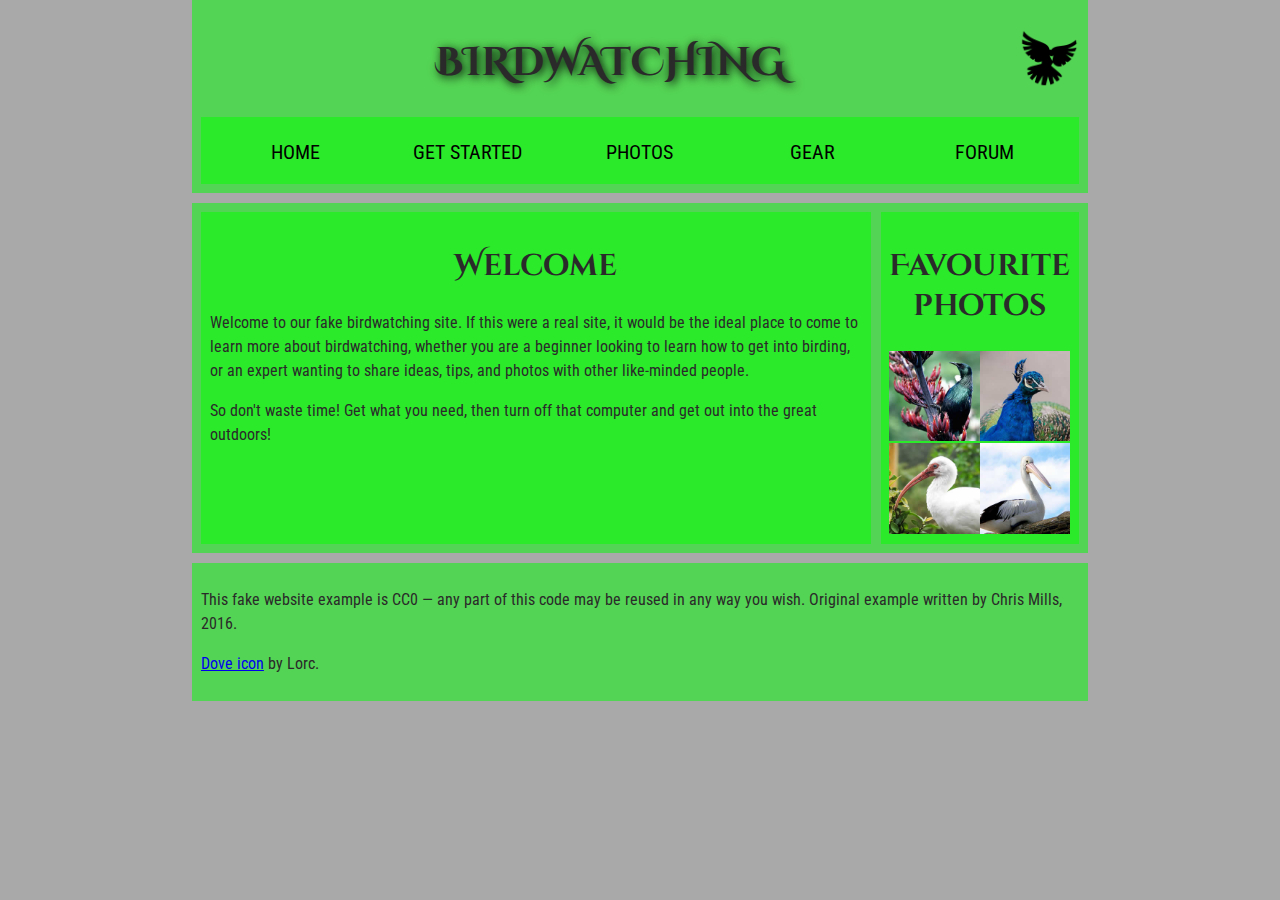
<file: index.html>
<!DOCTYPE html>
<html lang="en">
  <head>
    <meta charset="utf-8">
    <title>Birdwatching</title>
    <link href="https://fonts.googleapis.com/css?family=Roboto+Condensed:300%7CCinzel+Decorative:700" rel="stylesheet">
    <link rel="stylesheet" href="style.css">
    <!--[if lt IE 9]>
      <script src="https://cdnjs.cloudflare.com/ajax/libs/html5shiv/3.7.3/html5shiv.js"></script>
    <![endif]-->
  </head>

  <body>
      <header>
      <h1>Birdwatching</h1>
      <img src="dove.png" alt="a simple dove logo">

      <nav>
      <ul>
        <li><span>Home</span></li>
        <li><a href="#">Get started</a></li>
        <li><a href="#">Photos</a></li>
        <li><a href="#">Gear</a></li>
        <li><a href="#">Forum</a></li>
      </ul>
    </nav>
  </header>
  <main>
    <article>
      <h2>Welcome</h2>

      <p>Welcome to our fake birdwatching site. If this were a real site, it would be the ideal place to come to learn more about birdwatching, whether you are a beginner looking to learn how to get into birding, or an expert wanting to share ideas, tips, and photos with other like-minded people.</p>

      <p>So don't waste time! Get what you need, then turn off that computer and get out into the great outdoors!</p>

    </article>
    <aside>
      <h2>Favourite photos</h2>

      <a href="favorite-1.jpg"><img src="favorite-1_th.jpg" alt="Small black bird, black claws, long black slender beak, links to larger version of the image"></a>
      <a href="favorite-2.jpg"><img src="favorite-2_th.jpg" alt="Top half of a pretty bird with bright blue plumage on neck, light colored beak, blue headdress, links to larger version of the image"></a>
      <a href="favorite-3.jpg"><img src="favorite-3_th.jpg" alt="Top half of a large bird with white plumage, very long curved narrow light colored break, links to larger version of the image"></a>
      <a href="favorite-4.jpg"><img src="favorite-4_th.jpg" alt="Large bird, mostly white plumage with black plumage on back and rear, long straight white beak, links to larger version of the image"></a>
    </aside>
  </main>
  <footer>

      <p>This fake website example is CC0 — any part of this code may be reused in any way you wish. Original example written by Chris Mills, 2016.</p>

      <p><a href="http://game-icons.net/lorc/originals/dove.html">Dove icon</a> by Lorc.</p>
</footer>
  </body>
</html>
</file>
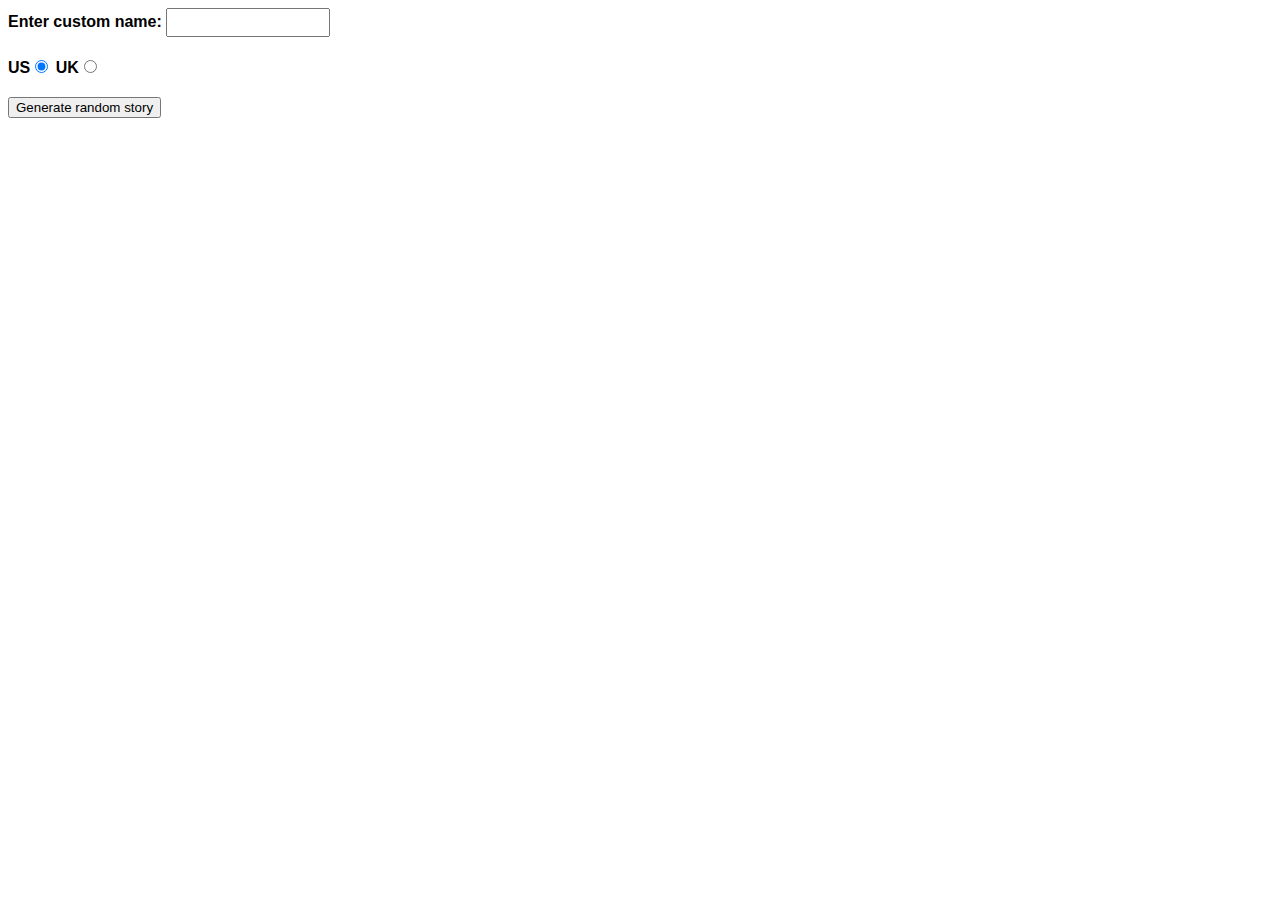
<file: asignment4/part1/index.html>
<!--
  Name: KABIN KUNWAR
  File: index.html
  Date:4th August 2024
  Description: Story generator.
  -->

<!DOCTYPE html>
<html lang="en-US">
  <head>
    <meta charset="utf-8" />
    <meta name="viewport" content="width=device-width" />

    <title>Silly story generator</title>

    <style>
      body {
        font-family: helvetica, sans-serif;
        width: 350px;
      }

      label {
        font-weight: bold;
      }

      div {
        padding-bottom: 20px;
      }

      input[type="text"] {
        padding: 5px;
        width: 150px;
      }

      p {
        background: #ffc125;
        color: #5e2612;
        padding: 10px;
        visibility: hidden;
      }
    </style>
  </head>

  <body>
    <div>
      <label for="customname">Enter custom name:</label>
      <input id="customname" type="text" placeholder="" />
    </div>
    <div>
      <label for="us">US</label
      ><input id="us" type="radio" name="ukus" value="us" checked />
      <label for="uk">UK</label
      ><input id="uk" type="radio" name="ukus" value="uk" />
    </div>
    <div>
      <button class="randomize">Generate random story</button>
    </div>
    <!-- Thanks a lot to Willy Aguirre for his help with the code for this assessment -->
    <p class="story"></p>
    <script src="main.js"> </script>
  </body>
</html>
</file>
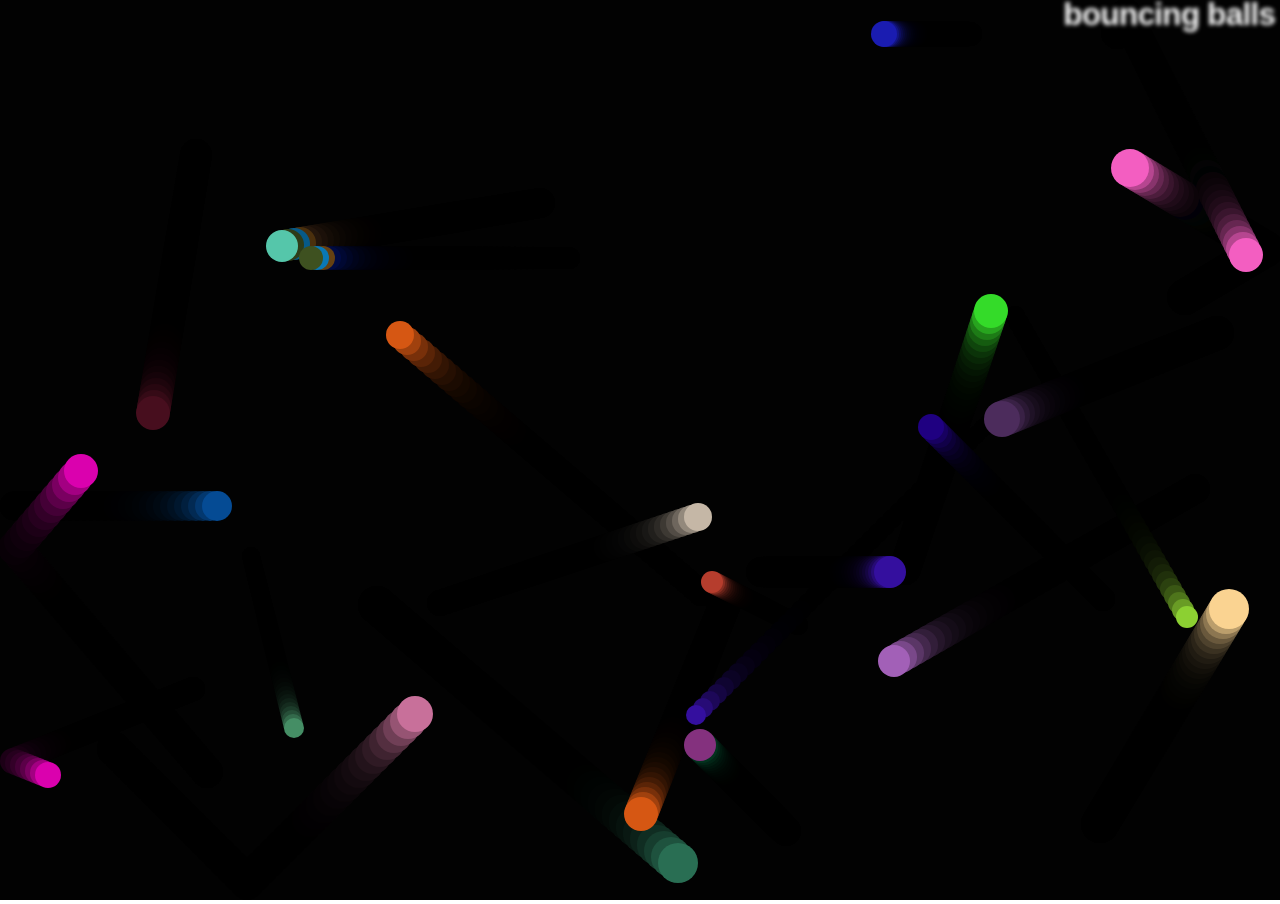
<file: asignment4/part3/index.html>
<!--
  Name: KABIN KUNWAR
  File: index.html
  Date: 4th August 2024
  Description: Bouncing ball.
  -->
<!DOCTYPE html>
<html lang="en-US">
  <head>
    <meta charset="utf-8">
    <meta name="viewport" content="width=device-width">
    <title>Bouncing balls</title>
    <link rel="stylesheet" href="style.css">
  </head>

  <body>
    <h1>bouncing balls</h1>
    <canvas></canvas>

    <script src="main.js"></script>
  </body>
</html>
</file>
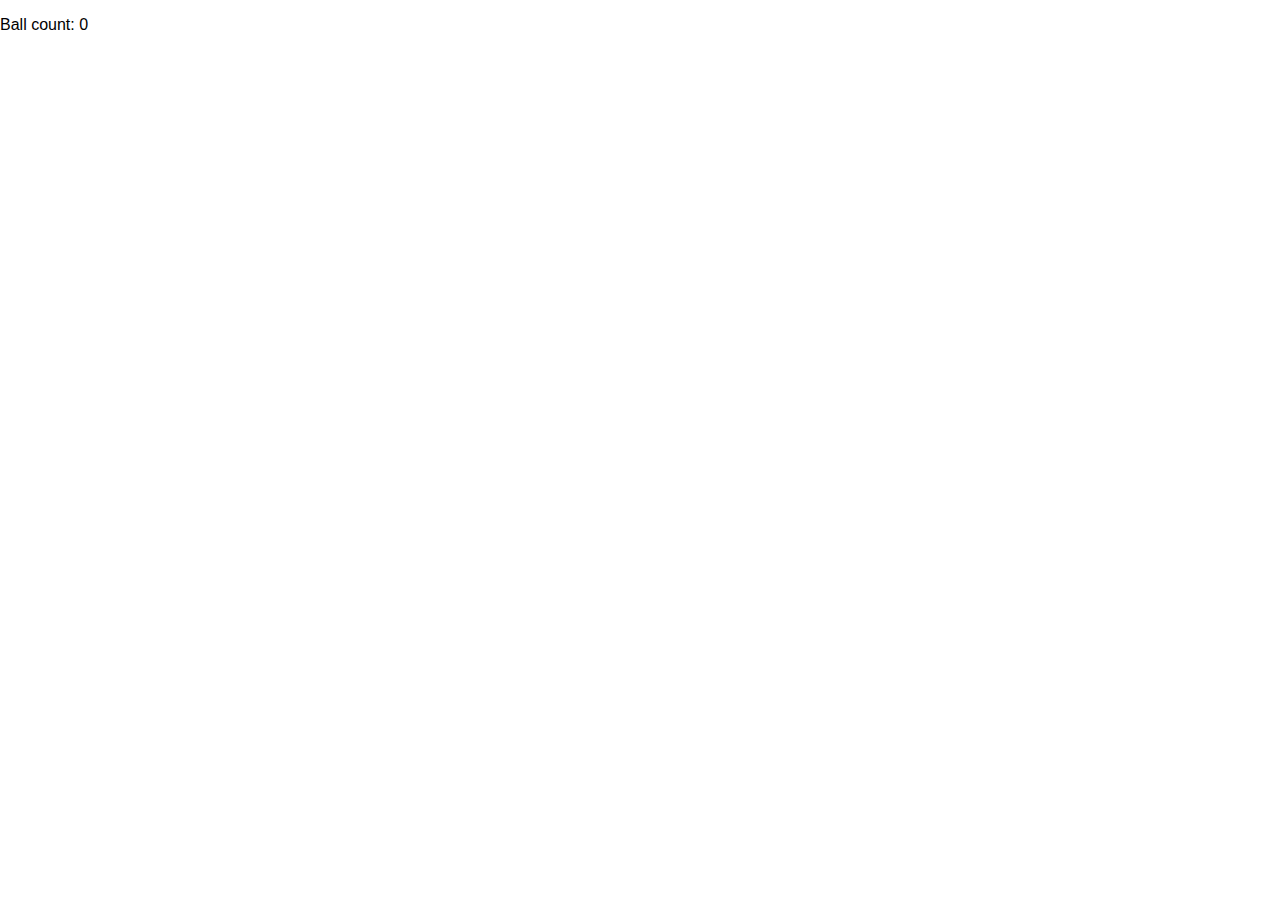
<file: asignment4/part4/index.html>
<!--
  Name: KABIN KUNWAR
  File: index.html
  Date: 4th August 2024
  Description: Additional features to bouncing ball.
  -->
<!DOCTYPE html>
<html lang="en-US">
  <head>
    <meta charset="utf-8">
    <meta name="viewport" content="width=device-width">
    <title>Bouncing balls</title>
    <link rel="stylesheet" href="style.css">
  </head>

  <body>
    <h1>bouncing balls</h1>
    <p> Ball count: 0 </p>
    <canvas></canvas>

    <script src="main.js"></script>
  </body>
</html>
</file>
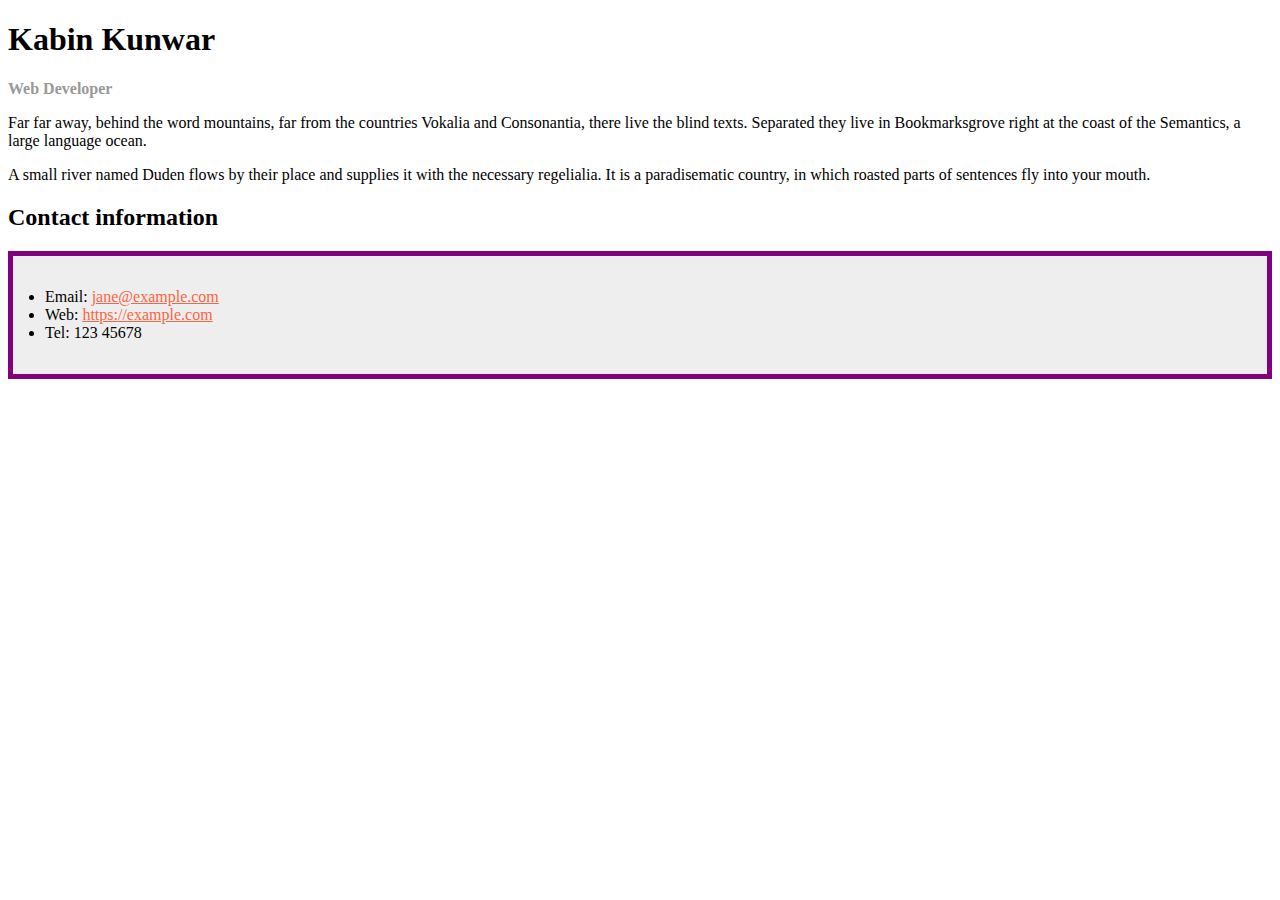
<file: assignment3/part1/index.html>
<!--
  Name: KABIN KUNWAR
  File: index.html
  Date:21 june 2024
  Description: Kabin Kunwar profile.
  -->

<!doctype html>
<html lang="en">
  <head>
    <meta charset="utf-8" />
    <meta name="viewport" content="width=device-width" />
    <title>Formatting a biography</title>
    <link rel="stylesheet" href="style.css">
  </head>

  <body>
    <h1>Kabin Kunwar</h1>
    <div class="job-title">Web Developer</div>
    <p>
      Far far away, behind the word mountains, far from the countries Vokalia
      and Consonantia, there live the blind texts. Separated they live in
      Bookmarksgrove right at the coast of the Semantics, a large language
      ocean.
    </p>

    <p>
      A small river named Duden flows by their place and supplies it with the
      necessary regelialia. It is a paradisematic country, in which roasted
      parts of sentences fly into your mouth.
    </p>

    <h2>Contact information</h2>
    <ul>
      <li>
        Email:
        <a href="mailto:jane@example.com">jane@example.com</a>
      </li>
      <li>
        Web:
        <a href="https://example.com">https://example.com</a>
      </li>
      <li>Tel: 123 45678</li>
    </ul>
  </body>
</html>
</file>
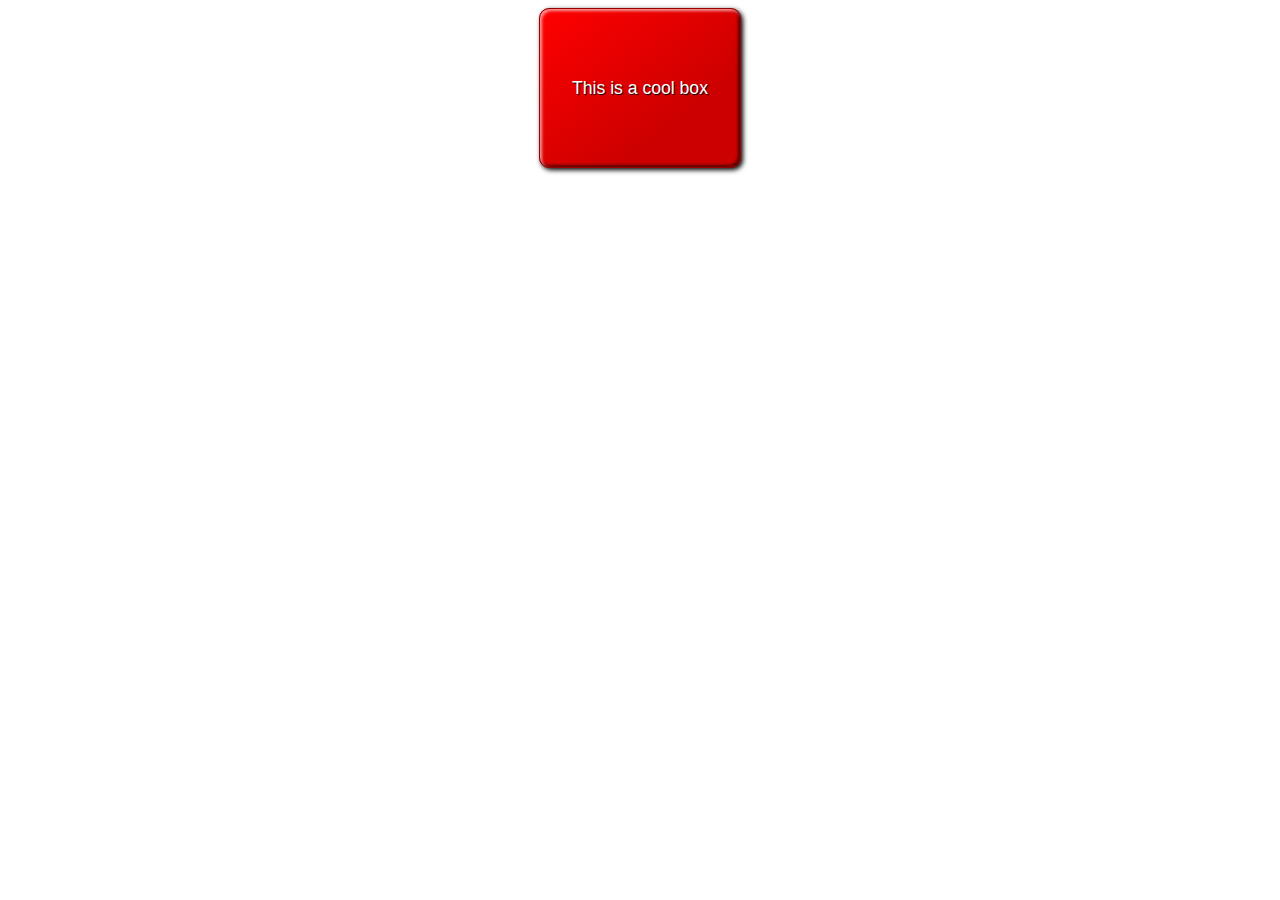
<file: assignment3/part2/index.html>
<!--
  Name: KABIN KUNWAR
  File: index.html
  Date:21 june 2024
  Description: coolbox
  -->
<!DOCTYPE html>
<html lang="en-US">
  <head>
    <meta charset="utf-8">
    <meta name="viewport" content="width=device-width">
    <title>Cool box</title>
    <link rel="stylesheet" href="style.css"
  </head>
  <body>
      <div>This is a cool box</div>
  </body>
</html>
</file>
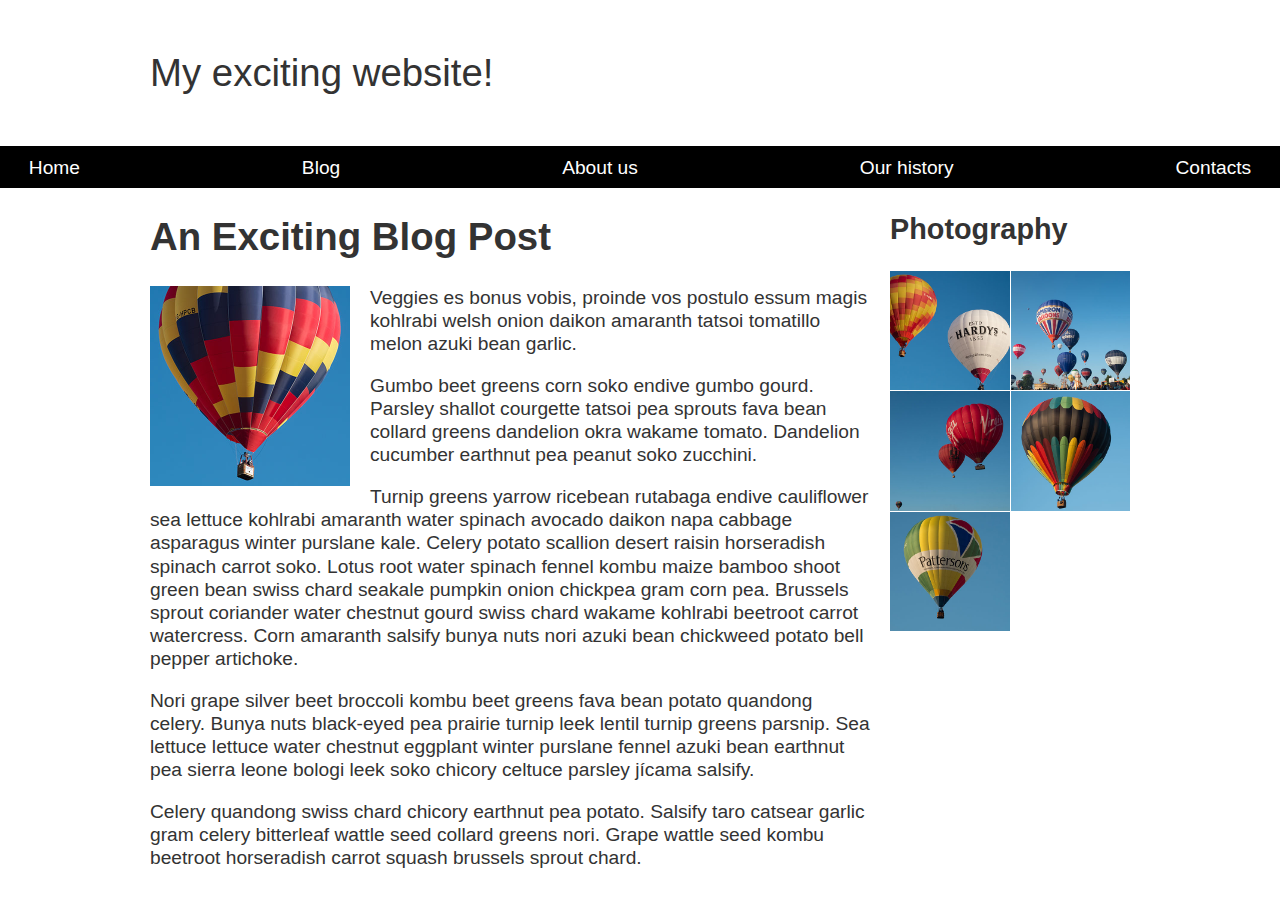
<file: assignment3/part4/index.html>
<!--
  Name: KABIN KUNWAR
  File: index.html
  Date:21 june 2024
  Description: My exciting profile!
  -->

<!DOCTYPE html>
<html lang="en-US">
  <head>
    <meta charset="utf-8">
    <meta name="viewport" content="width=device-width, initial-scale=1">
    <title>Layout Task</title>
    <link href="styles.css" rel="stylesheet" type="text/css">
  </head>

<body>

  <div class="logo">
    My exciting website!
  </div>
  <nav>
    <ul>
        <li><a href="home.html">Home</a></li>
        <li><a href="blog.html">Blog</a></li>
        <li><a href="about.html">About us</a></li>
        <li><a href="history.html">Our history</a></li>
        <li><a href="contact.html">Contacts</a></li>
    </ul>
</nav>


  

  <main class="grid">
    <article>
      <h1>
        An Exciting Blog Post
      </h1>
      <img src="balloon-sq6.jpg" alt="placeholder" class="feature">
      <p>Veggies es bonus vobis, proinde vos postulo essum magis kohlrabi welsh onion daikon amaranth tatsoi tomatillo melon
        azuki bean garlic.</p>

      <p>Gumbo beet greens corn soko endive gumbo gourd. Parsley shallot courgette tatsoi pea sprouts fava bean collard greens
        dandelion okra wakame tomato. Dandelion cucumber earthnut pea peanut soko zucchini.</p>

      <p>Turnip greens yarrow ricebean rutabaga endive cauliflower sea lettuce kohlrabi amaranth water spinach avocado daikon
        napa cabbage asparagus winter purslane kale. Celery potato scallion desert raisin horseradish spinach carrot soko.
        Lotus root water spinach fennel kombu maize bamboo shoot green bean swiss chard seakale pumpkin onion chickpea gram
        corn pea. Brussels sprout coriander water chestnut gourd swiss chard wakame kohlrabi beetroot carrot watercress.
        Corn amaranth salsify bunya nuts nori azuki bean chickweed potato bell pepper artichoke.</p>

      <p>Nori grape silver beet broccoli kombu beet greens fava bean potato quandong celery. Bunya nuts black-eyed pea prairie
        turnip leek lentil turnip greens parsnip. Sea lettuce lettuce water chestnut eggplant winter purslane fennel azuki
        bean earthnut pea sierra leone bologi leek soko chicory celtuce parsley jícama salsify.</p>

      <p>Celery quandong swiss chard chicory earthnut pea potato. Salsify taro catsear garlic gram celery bitterleaf wattle
        seed collard greens nori. Grape wattle seed kombu beetroot horseradish carrot squash brussels sprout chard.</p>

    </article>

    <aside>
      <h2>
        Photography
      </h2>
      <ul class="photos">
        <li>
          <img src="balloon-sq1.jpg" alt="placeholder">
        </li>
        <li>
          <img src="balloon-sq2.jpg" alt="placeholder">
        </li>
        <li>
          <img src="balloon-sq3.jpg" alt="placeholder">
        </li>
        <li>
          <img src="balloon-sq4.jpg" alt="placeholder">
        </li>
        <li>
          <img src="balloon-sq5.jpg" alt="placeholder">
        </li>
      </ul>

    </aside>
  </main>

</body>

</html>
</file>
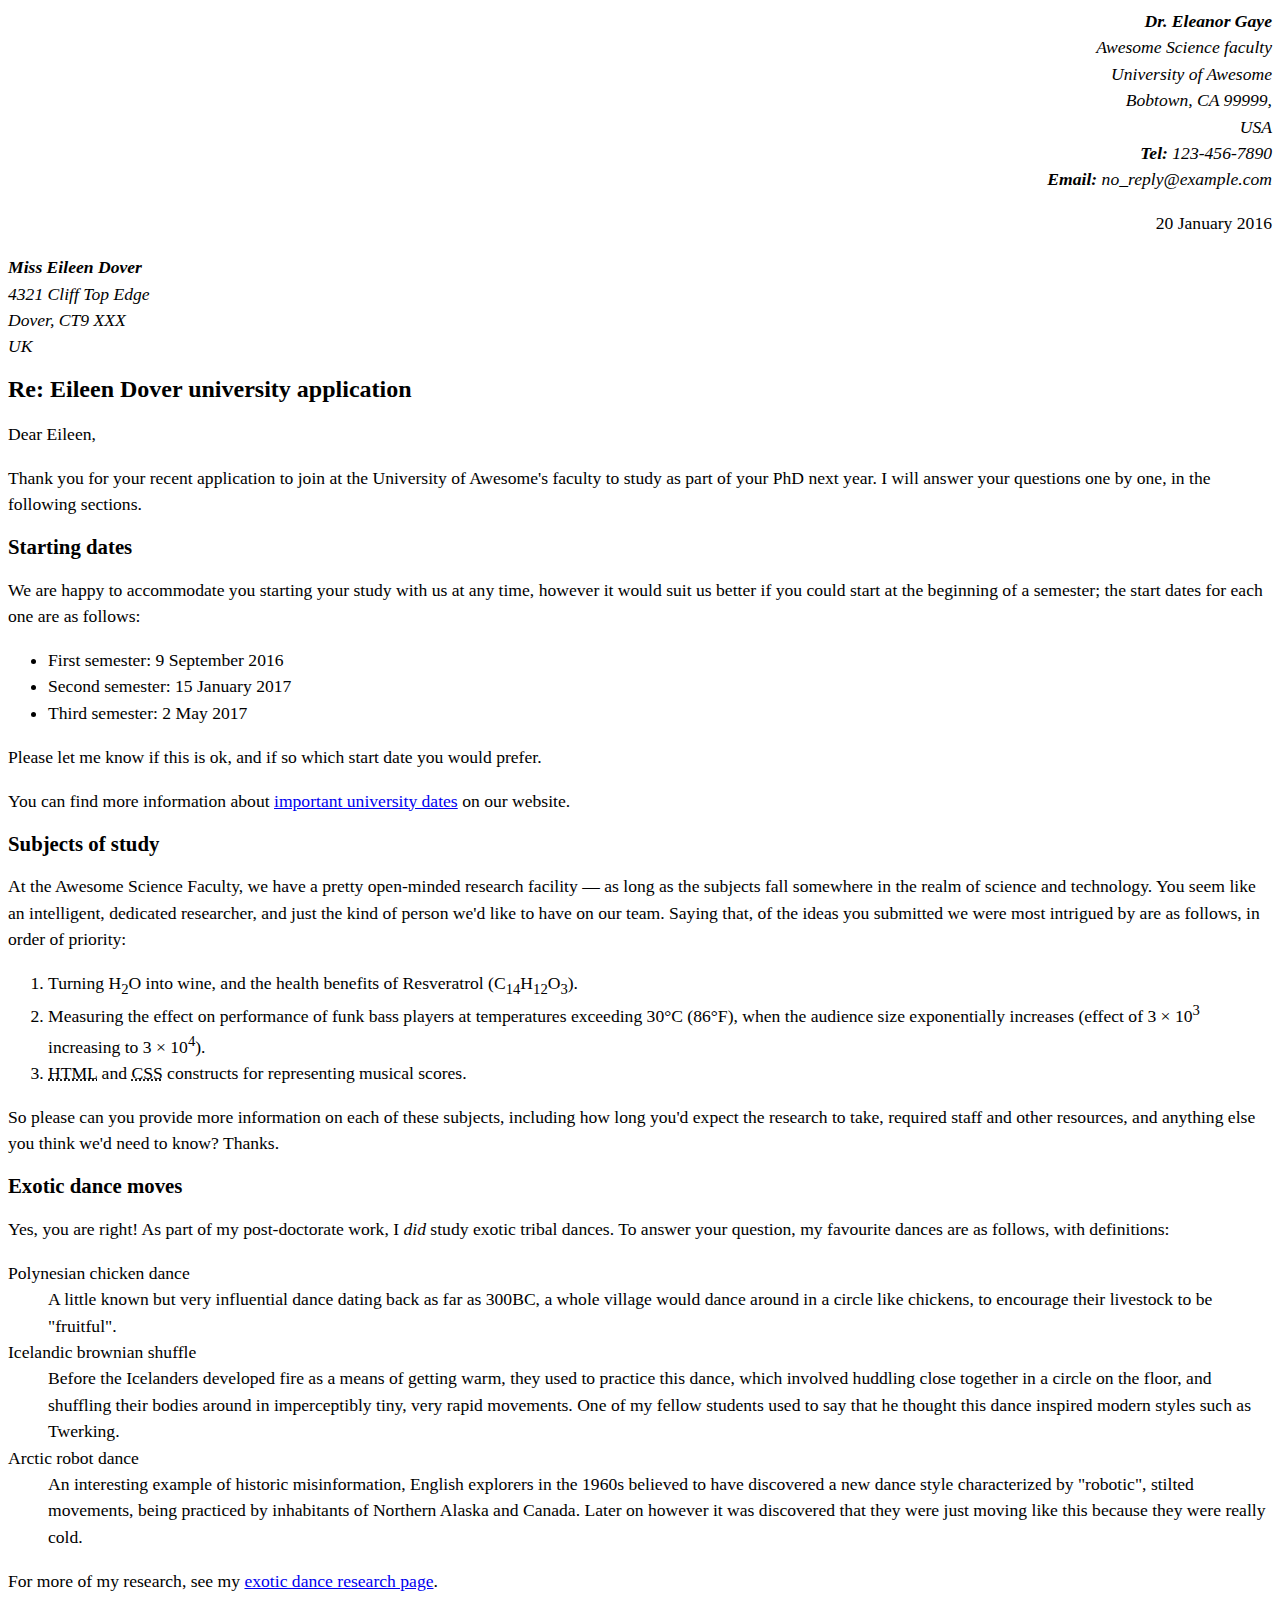
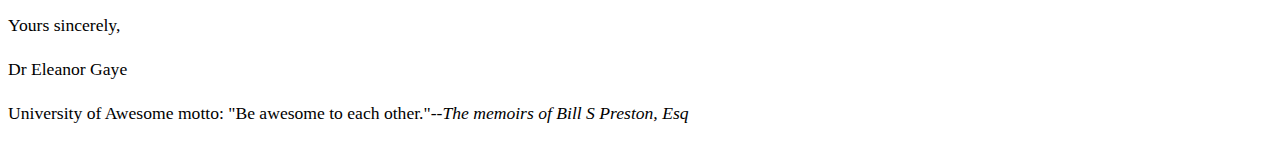
<file: assignment1.html>
<!DOCTYPE html>
<html lang="en">
<head>
    <meta charset="UTF-8">
    <meta name="author" content="Dr. Eleanor Gaye">
    <title>Letter</title>
    
    <link rel="stylesheet" href="letter.css">
</head>
<body>
    <address class="sender-column">
        <strong>Dr. Eleanor Gaye</strong><br>
        Awesome Science faculty<br>
        University of Awesome<br>
        Bobtown, CA 99999,<br> 
        USA <br>
        <strong>Tel:</strong> 123-456-7890<br>
        <strong>Email:</strong> no_reply@example.com
    </address>

    <p class="sender-column">
        <time datetime="2016-01-20">20 January 2016</time>
    </p>

    <address>
        <strong>Miss Eileen Dover</strong><br>
        4321 Cliff Top Edge<br>
        Dover, CT9 XXX<br>
        UK
    </address>

    <h1>Re: Eileen Dover university application</h1>

    <p>Dear Eileen,</p>

    <p>Thank you for your recent application to join at the University of Awesome's faculty to study as part of your PhD next year. I will answer your questions one by one, in the following sections.</p>

    <h2>Starting dates</h2>

    <p>We are happy to accommodate you starting your study with us at any time, however it would suit us better if you could start at the beginning of a semester; the start dates for each one are as follows:</p>
    <ul>
        <li>First semester: <time datetime="2016-09-09">9 September 2016</time></li>
        <li>Second semester: <time datetime="2017-01-15">15 January 2017</time></li>
        <li>Third semester: <time datetime="2017-05-02">2 May 2017</time></li>
    </ul>
    <p>Please let me know if this is ok, and if so which start date you would prefer.</p>
    <p>You can find more information about <a href="http://example.com" title="Important university dates">important university dates</a> on our website.</p>
    
    <h2>Subjects of study</h2>

    <p>At the Awesome Science Faculty, we have a pretty open-minded research facility — as long as the subjects fall somewhere in the realm of science and technology. You seem like an intelligent, dedicated researcher, and just the kind of person we'd like to have on our team. Saying that, of the ideas you submitted we were most intrigued by are as follows, in order of priority:</p>
    
    <ol>
        <li>Turning H<sub>2</sub>O into wine, and the health benefits of Resveratrol (C<sub>14</sub>H<sub>12</sub>O<sub>3</sub>).</li>
        <li>Measuring the effect on performance of funk bass players at temperatures exceeding 30°C (86°F), when the audience size exponentially increases (effect of 3 × 10<sup>3</sup> increasing to 3 × 10<sup>4</sup>).</li>
        <li><abbr title="HyperText Markup Language">HTML</abbr> and <abbr title="Cascading Style Sheets">CSS</abbr> constructs for representing musical scores.</li>
    </ol>
    <p>So please can you provide more information on each of these subjects, including how long you'd expect the research to take, required staff and other resources, and anything else you think we'd need to know? Thanks.</p>
    
    <h2>Exotic dance moves</h2>

    <p>Yes, you are right! As part of my post-doctorate work, I <em>did</em> study exotic tribal dances. To answer your question, my favourite dances are as follows, with definitions:</p>
    <dl>


        <dt>Polynesian chicken dance</dt>



        <dd>A little known but very influential dance dating back as far as 300BC, a whole village would dance around in a circle like chickens, to encourage their livestock to be "fruitful".</dd>


        <dt>Icelandic brownian shuffle</dt>



        <dd>Before the Icelanders developed fire as a means of getting warm, they used to practice this dance, which involved huddling close together in a circle on the floor, and shuffling their bodies around in imperceptibly tiny, very rapid movements. One of my fellow students used to say that he thought this dance inspired modern styles such as Twerking.</dd>


        <dt>Arctic robot dance</dt>


        <dd>An interesting example of historic misinformation, English explorers in the 1960s believed to have discovered a new dance style characterized by "robotic", stilted movements, being practiced by inhabitants of Northern Alaska and Canada. Later on however it was discovered that they were just moving like this because they were really cold.</dd>

    </dl>


    <p>For more of my research, see my <a href="http://example.com" title="Exotic dance research page">exotic dance research page</a>.</p>

    <p>Yours sincerely,</p>
    <p>Dr Eleanor Gaye</p>
    <p>University of Awesome motto: "Be awesome to each other."--<em>The memoirs of Bill S Preston, Esq</em></p>
</body>
</html>
</file>
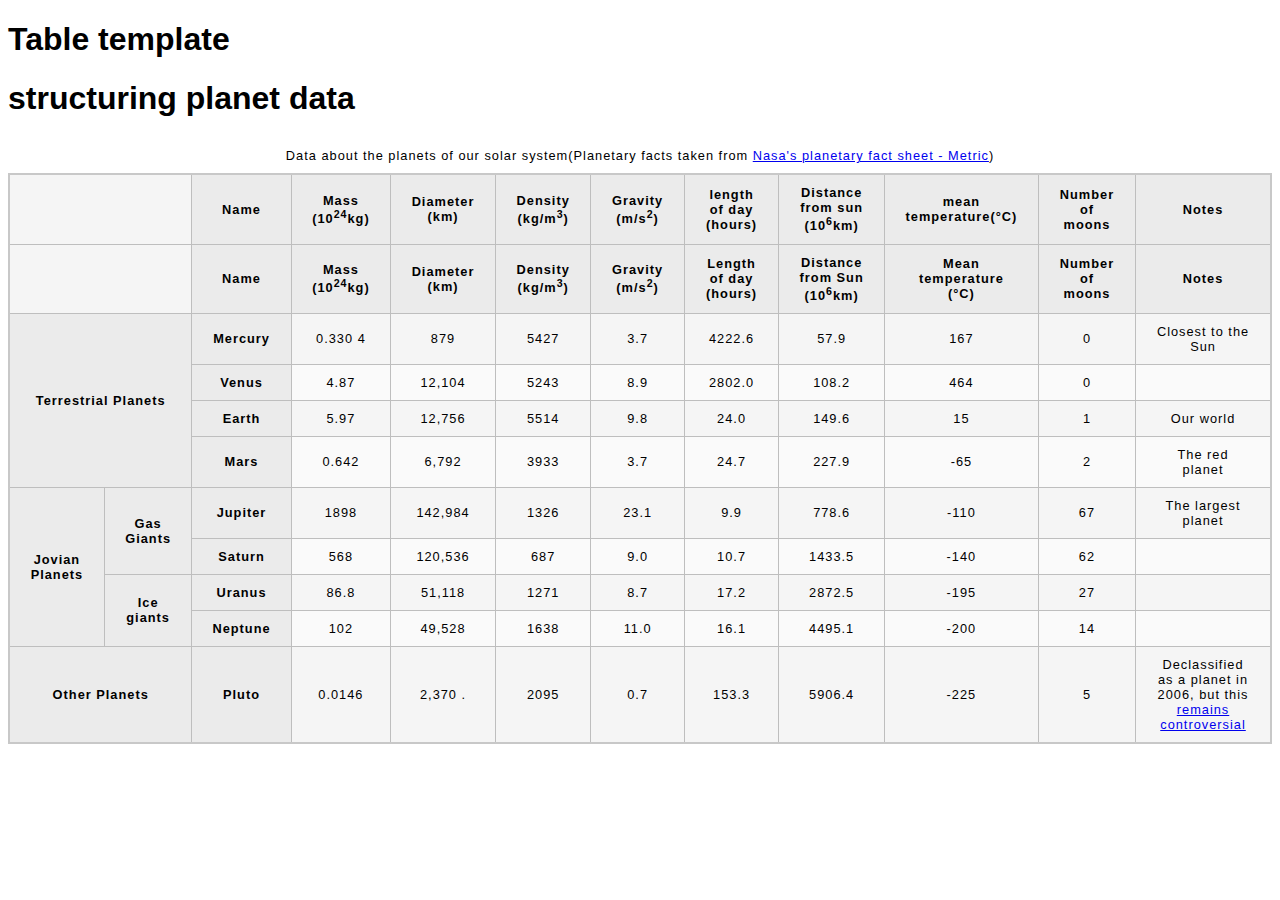
<file: Assignment 2-part 2/blank-template.html>
<!--
	Name: KABIN KUNWAR
	File: blank-temmplate.html
	Date:7 june 2024
	Using html codes and linked with provided css , completed assignment 2.
	-->

<!DOCTYPE html>
<html lang="en-US">
  <head>
    <meta charset="utf-8">
    <meta name="viewport" content="width=device-width">
    <title>Table template</title>
    <link href="minimal-table.css" rel="stylesheet" type="text/css">
  </head>
  <body>
    <h1>Table template</h1>


  </body>
  <h1>structuring planet data</h1>
  <table>
    <caption>Data about the planets of our solar system(Planetary facts taken from <a href="https://nssdc.gsfc.nasa.gov/planetary/factsheet/">Nasa's planetary fact sheet - Metric</a>)
    </caption>
    <thead>
      <tr>
        <td colspan="2"></td>
        <th scope="col">Name</th>
        <th scope="col">Mass (10<sup>24</sup>kg)</th>
        <th scope= "col">Diameter (km)</th>
        <th scope="col">Density (kg/m<sup>3</sup>)</th>
        <th scope="col">Gravity (m/s<sup>2</sup>)</th>
        <th scope="col">length of day (hours)</th>
        <th scope="col">Distance from sun (10<sup>6</sup>km)</th>
        <th scope="col">mean temperature(°C)</th>
        <th scope="col">Number of moons</th>
        <th scope="col">Notes</th>
      </tr>
    </thead>
    <thead>
      <tr>
          <td colspan="2"></td>
          <th scope="col">Name</th>
          <th scope="col">Mass (10<sup>24</sup>kg)</th>
          <th scope="col">Diameter (km)</th>
          <th scope="col">Density (kg/m<sup>3</sup>)</th>
          <th scope="col">Gravity (m/s<sup>2</sup>)</th>
          <th scope="col">Length of day (hours)</th>
          <th scope="col">Distance from Sun (10<sup>6</sup>km)</th>
          <th scope="col">Mean temperature (°C)</th>
          <th scope="col">Number of moons</th>
          <th scope="col">Notes</th>
      </tr>
  </thead>
  <tbody>
    <tr>
        <th rowspan="4" colspan="2" scope="rowgroup">Terrestrial Planets</th>
        <th scope="row">Mercury</th>
        <td>0.330 4</td>
        <td>879 </td>
        <td>5427 </td>
        <td>3.7 </td>
        <td>4222.6 </td>
        <td>57.9 </td>
        <td>167 </td>
        <td>0 </td>
        <td>Closest to the Sun</td>
    </tr>
    <tr>
      <th scope="row">Venus</th>
      <td>4.87 </td>
      <td>12,104 </td>
      <td>5243 </td>
      <td>8.9 </td>
      <td>2802.0 </td>
      <td>108.2 </td>
      <td>464 </td>
      <td>0</td>
      <td></td>
  </tr>
  <tr>
      <th scope="row">Earth</th>
      <td>5.97 </td>
      <td>12,756 </td>
      <td>5514 </td>
      <td>9.8 </td>
      <td>24.0 </td>
      <td>149.6 </td>
      <td>15 </td>
      <td>1 </td>
      <td>Our world</td>
  </tr>

  <tr>
      <th scope="row">Mars</th>
      <td>0.642 </td>
      <td>6,792 </td>
      <td>3933 </td>
      <td>3.7 </td>
      <td>24.7 </td>
      <td>227.9 </td>
      <td>-65 </td>
      <td>2 </td>
      <td>The red planet</td>
  </tr>
  <tr>
    <th rowspan="4" scope="rowgroup">Jovian Planets</th>
    <th scope="rowgroup" rowspan="2">Gas Giants</th>
    <th scope="row">Jupiter</th>
    <td>1898 </td>
    <td>142,984 </td>
    <td>1326 </td>
    <td>23.1 </td>
    <td>9.9 </td>
    <td>778.6 </td>
    <td>-110 </td>
    <td>67 </td>
    <td>The largest planet</td>
</tr>
<tr>
    <th scope="row">Saturn </th>
    <td>568 </td>
    <td>120,536 </td>
    <td>687 </td>
    <td>9.0 </td>
    <td>10.7 </td>
    <td>1433.5 </td>
    <td>-140 </td>
    <td>62</td>
    <td></td>
</tr>

<tr>
    <th scope="rowgroup" rowspan="2">Ice giants</th>
    <th scope="row">Uranus</th>
    <td>86.8 </td>
    <td>51,118 </td>
    <td>1271 </td>
    <td>8.7 </td>
    <td>17.2 </td>
    <td>2872.5 </td>
    <td>-195 </td>
    <td>27</td>
    <td></td>
</tr>
<tr>
  <th scope="row"> Neptune</th>
  <td>102 </td>
  <td>49,528 </td>
  <td>1638 </td>
  <td>11.0 </td>
  <td>16.1 </td>
  <td>4495.1 </td>
  <td>-200 </td>
  <td>14</td>
  <td></td>
</tr>
<tr>
  <th scope="row" colspan="2">Other Planets</th>
  <th>Pluto</th>
  <td>0.0146 </td>
  <td>2,370 </a>.</td>
  <td>2095 </td>
  <td>0.7 </td>
  <td>153.3 </td>
  <td>5906.4 </td>
  <td>-225 </td>
  <td>5</td>
  <td> Declassified as a planet in 2006, but this <a
          href="http://www.usatoday.com/story/tech/2014/10/02/pluto-planet-solar-system/16578959/">remains
          controversial</td>
</tr>
</tbody>
  </table>
</html>
</file>
<file: style.css>
/* || General setup */

html, body {
  margin: 0;
  padding: 0;
}

html {
  font-size: 10px;
  background-color: #a9a9a9;
}

body {
  width: 70%;
  min-width: 800px;
  margin: 0 auto;
}

/* || typography */

h1, h2, h3 {
  font-family: 'Cinzel Decorative', cursive;
  color: #2a2a2a;
}

p, input, li {
  font-family: 'Roboto Condensed', sans-serif;
  color: #2a2a2a;
}

h1 {
  font-size: 4rem;
  text-align: center;
  text-shadow: 2px 2px 10px black;
}

h2 {
  font-size: 3rem;
  text-align: center;
}

h3 {
  font-size: 2.2rem;
}

p, li {
  font-size: 1.6rem;
  line-height: 1.5;
}

/* || header layout */

header {
  margin-bottom: 10px;
  display: flex;
  flex-flow: row wrap;
}

body > * {
  background-color: red;
  padding: 1%;
}

main, header, nav, article, aside, footer, section {
  background-color: rgba(0,255,0,0.5);
  padding: 1%;
}

h1 {
  flex: 5;
  text-transform: uppercase;
}

header img {
  display: block;
  height: 60px;
  padding-top: 20.15px;
}

nav {
  height: 50px;
  flex: 100%;
  display: flex;
}

nav ul {
  padding: 0;
  list-style-type: none;
  flex: 2;
  display: flex;
}

nav li {
  display: inline;
  text-align: center;
  flex: 1;
}

nav a, nav span {
  display: inline-block;
  font-size: 2rem;
  height: 3rem;
  line-height: 1.7;
  text-transform: uppercase;
  text-decoration: none;
  color: black;

}

/* || main layout */

main {
  display: flex;
}

article, section {
  flex: 4;
}

aside {
  flex: 1;
  margin-left: 10px;
  padding: 1%;
}

aside a {
  display: block;
  float: left;
  width: 50%;
}

aside img {
  max-width: 100%;
}

footer {
  margin-top: 10px;
}
</file>
<file: asignment4/part3/style.css>
html, body {
  margin: 0;
}

html {
  font-family: 'Helvetica Neue', Helvetica, Arial, sans-serif;
  height: 100%;
}

body {
  overflow: hidden;
  height: inherit;
}

h1 {
  font-size: 2rem;
  letter-spacing: -1px;
  position: absolute;
  margin: 0;
  top: -4px;
  right: 5px;

  color: transparent;
  text-shadow: 0 0 4px white;
}
</file>
<file: asignment4/part4/style.css>
html, body {
  margin: 0;
}

html {
  font-family: 'Helvetica Neue', Helvetica, Arial, sans-serif;
  height: 100%;
}

body {
  overflow: hidden;
  height: inherit;
}

h1 {
  font-size: 2rem;
  letter-spacing: -1px;
  position: absolute;
  margin: 0;
  top: -4px;
  right: 5px;

  color: transparent;
  text-shadow: 0 0 4px white;
}
</file>
<file: assignment3/part1/style.css>
<!--adding body-->
body {
    background-color: #fff;
    color: #333;
    font-family: Arial, Helvetica, sans-serif;
    padding: 1em;
    margin: 0;
  }

<!--adding h1-->
  h1 {
    color: hotpink;
    font-size: 2em;
    font-family: Georgia, 'Times New Roman', Times, serif;
    border-bottom: 10px dotted purple;
  }

  <!--adding remaining styles-->
  h2 {
    font-size: 1.5em;
    font-style: italic;
  }
  
  h2 + ul {
    background-color: #eeeeee;
    border: 5px solid purple;
    padding: 2rem;
  }
  
  .job-title {
    color: #999999;
    font-weight: bold;
  }
  
  a:link,
  a:visited {
    color: #fb6542;
  }
  
  a:hover {
    text-decoration: none;
    color: green;
  }
</file>
<file: assignment3/part2/style.css>
html {
  font-family: sans-serif;
}
div {
  width: 200px;
  margin: auto;
  line-height: 9;
  font-size: 1.1rem;
  text-align: center;
  color: white;
  text-shadow: 1px 1px 1px black;
  border-radius: 10px;
  border: 1px solid #990000;
  background-color: red;
  background-image: linear-gradient(
    to top left,
    rgba(0, 0, 0, 0.2),
    rgba(0, 0, 0, 0.2) 30%,
    rgba(0, 0, 0, 0)
  );
  box-shadow: inset 2px 2px 3px rgba(255, 255, 255, 0.6),
    inset -2px -2px 3px rgba(0, 0, 0, 0.6), 2px 2px 5px black;
}
</file>
<file: assignment3/part4/styles.css>
body {
    background-color: #fff;
    color: #333;
    margin: 0;
    font: 1.2em / 1.2 Arial, Helvetica, sans-serif;
  }

  img {
      max-width: 100%;
      display: block;
  }
  
  .logo {
    font-size: 200%;
    padding: 50px 20px;
    margin: 0 auto;
    max-width: 980px;
  }
  
  .grid {
    margin: 0 auto;
    padding: 0 20px;
    max-width: 980px;
    display: grid;
    grid-template-columns: 3fr 1fr;
    gap: 20px;
  }
  
  nav {
    background-color: #000;
    padding: .5em;
  }
  
  nav ul {
    margin: 0;
    padding: 0;
    list-style: none;
    display: flex;
    justify-content: space-between;
  }
  
  nav a {
    color: #fff;
    text-decoration: none;
    padding: .5em 1em;
  }
  
  .photos {
    list-style: none;
    margin: 0;
    padding: 0;
    display: grid;
    gap: 1px;
    grid-template-columns: 1fr 1fr;
  }

  .feature {
      width: 200px;
      float: left;
      margin: 0 20px 20px 0;
  }
</file>
<file: letter.css>
*/

body {
  max-width: 800px;
  margin: 0 auto;
}

.sender-column {
  text-align: right;
}

h1 {
  font-size: 1.5em;
}

h2 {
  font-size: 1.3em;
}

p,ul,ol,dl,address {
  font-size: 1.1em;
}

p, li, dd, dt, address {
  line-height: 1.5;
}
</file>
<file: Assignment 2-part 2/minimal-table.css>
html {
  font-family: sans-serif;
}

table {
  border-collapse: collapse;
  border: 2px solid rgb(200,200,200);
  letter-spacing: 1px;
  font-size: 0.8rem;
}

td, th {
  border: 1px solid rgb(190,190,190);
  padding: 10px 20px;
}

th {
  background-color: rgb(235,235,235);
}

td {
  text-align: center;
}

tr:nth-child(even) td {
  background-color: rgb(250,250,250);
}

tr:nth-child(odd) td {
  background-color: rgb(245,245,245);
}

caption {
  padding: 10px;
}
</file>
